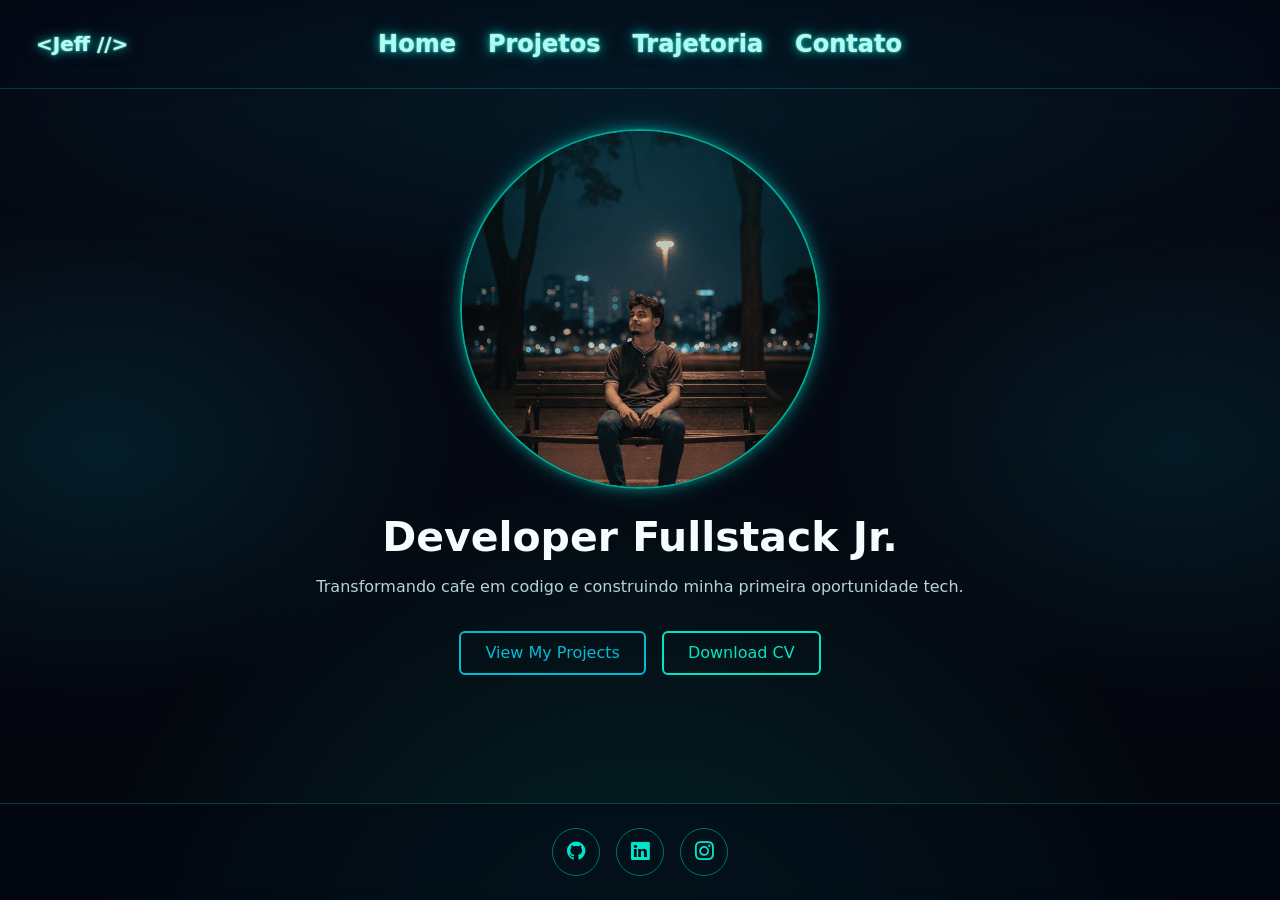
<file: siteJeff/html/index.html>
<!DOCTYPE html>
<html lang="pt-br">
<head>
    <meta charset="UTF-8">
    <meta name="viewport" content="width=device-width, initial-scale=1.0">
    <title>Jeff-Site</title>
    <link href="https://cdn.jsdelivr.net/npm/bootstrap@5.3.8/dist/css/bootstrap.min.css" rel="stylesheet" integrity="sha384-sRIl4kxILFvY47J16cr9ZwB07vP4J8+LH7qKQnuqkuIAvNWLzeN8tE5YBujZqJLB" crossorigin="anonymous">
    <link rel="stylesheet" href="../css/style.css">
    <link rel="stylesheet" href="https://cdn.jsdelivr.net/npm/bootstrap-icons@1.11.3/font/bootstrap-icons.min.css">
</head>
<body>
    <nav class="navbar navbar-expand-lg bg-transparent justify-content-center py-3 px-4">
        <div class="container-fluid position-relative">
            <a class="navbar-brand position-lg-absolute start-0 " href="#">&lt;Jeff //&gt;</a>
            <button class="navbar-toggler" type="button" data-bs-toggle="collapse" data-bs-target="#navbarNavDropdown" aria-controls="navbarNavDropdown" aria-expanded="false" aria-label="Toggle navigation">
                <span class="navbar-toggler-icon"></span>
            </button>
            <div class="collapse navbar-collapse justify-content-center" id="navbarNavDropdown">
                <ul class="navbar-nav gap-lg-3">
                    <li class="nav-item">
                        <a class="nav-link active  fs-4 fw-semibold" aria-current="page" href="#">Home</a>
                    </li>
                    <li class="nav-item">
                        <a class="nav-link fs-4 fw-semibold" href="../html/projetos.html">Projetos</a>
                    </li>
                    <li class="nav-item">
                        <a class="nav-link fs-4 fw-semibold" href="#">Trajetoria</a>
                    </li>
                    <li class="nav-item">
                        <a class="nav-link fs-4 fw-semibold" href="#">Contato</a>
                    </li>
                </ul>
            </div>
        </div>
    </nav>

    <main class="hero container text-center">
        <img src="../assets/Gemini_Generated_Image_vwq2r7vwq2r7vwq2.png" alt="Ilustracao de desenvolvedor" class="hero-image img-fluid">
        <h1 class="hero-title">Developer Fullstack Jr.</h1>
        <p class="hero-subtitle">Transformando cafe em codigo e construindo minha primeira oportunidade tech.</p>
        <div class="hero-actions d-flex flex-wrap justify-content-center gap-3">
            <a href="#" class="btn btn-outline-info px-4 py-2">View My Projects</a>
            <a href="#" class="btn btn-outline-success px-4 py-2">Download CV</a>
        </div>
    </main>
    <footer class="social-footer py-4">
      <div class="container">
        <div class="social-links d-flex justify-content-center flex-wrap gap-3">
          <a href="https://github.com/JefersonBarross" target="_blank" rel="noopener noreferrer" class="social-pill" aria-label="GitHub">
            <i class="bi bi-github"></i>
           </a>
          <a href="https://www.linkedin.com/checkpoint/lg/login?trk=hb_signin" target="_blank" rel="noopener noreferrer" class="social-pill" aria-label="linkedin">
            <i class="bi bi-linkedin"></i>
          </a>
          <a href="https://www.instagram.com/eu_jeff25?igsh=MWYwZ2Iwa3I0bWRmcw%3D%3D" target="_blank" rel="noopener noreferrer" class="social-pill" aria-label="instagram">
            <i class="bi bi-instagram"></i>
          </a>
        </div>
      </div>
    </footer>
    <script src="https://cdn.jsdelivr.net/npm/bootstrap@5.3.8/dist/js/bootstrap.bundle.min.js" integrity="sha384-FKyoEForCGlyvwx9Hj09JcYn3nv7wiPVlz7YYwJrWVcXK/BmnVDxM+D2scQbITxI" crossorigin="anonymous"></script>
    <script src="../js/js.js"></script>
</body>
</html>
</file>
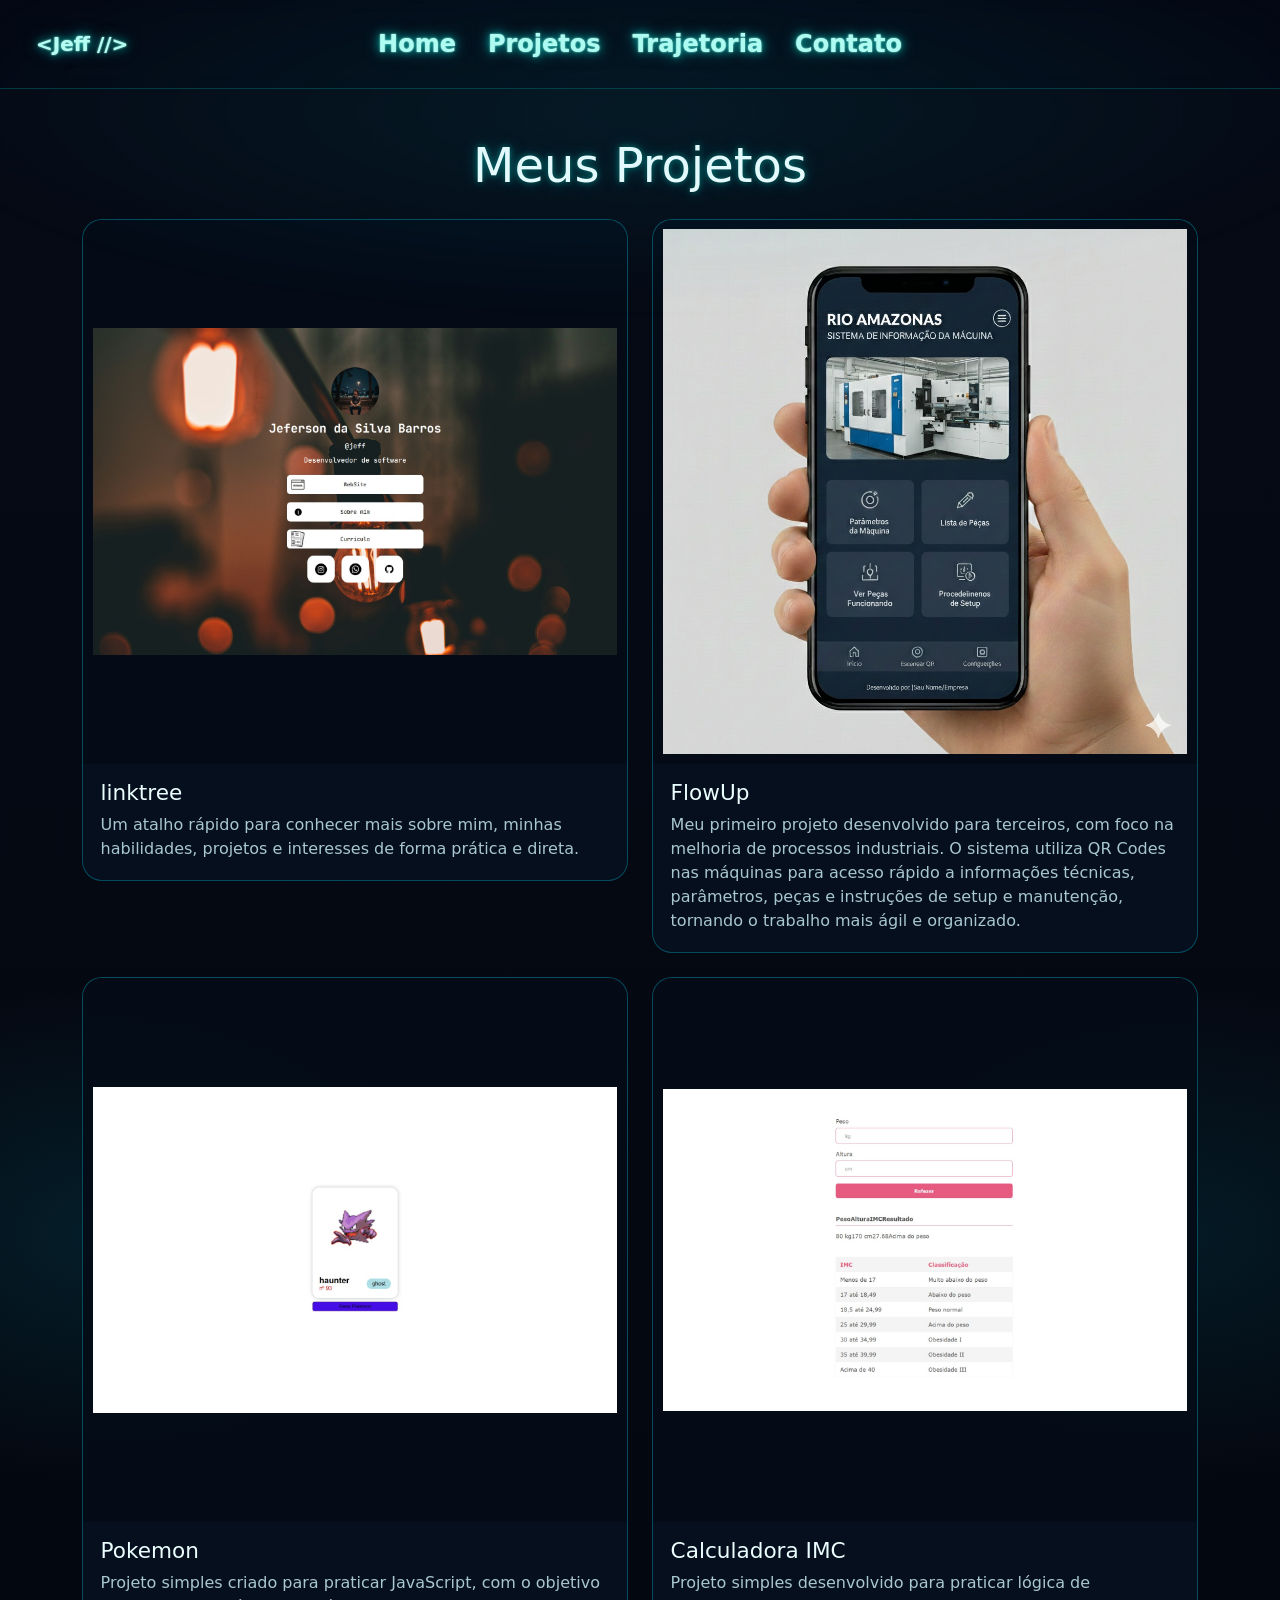
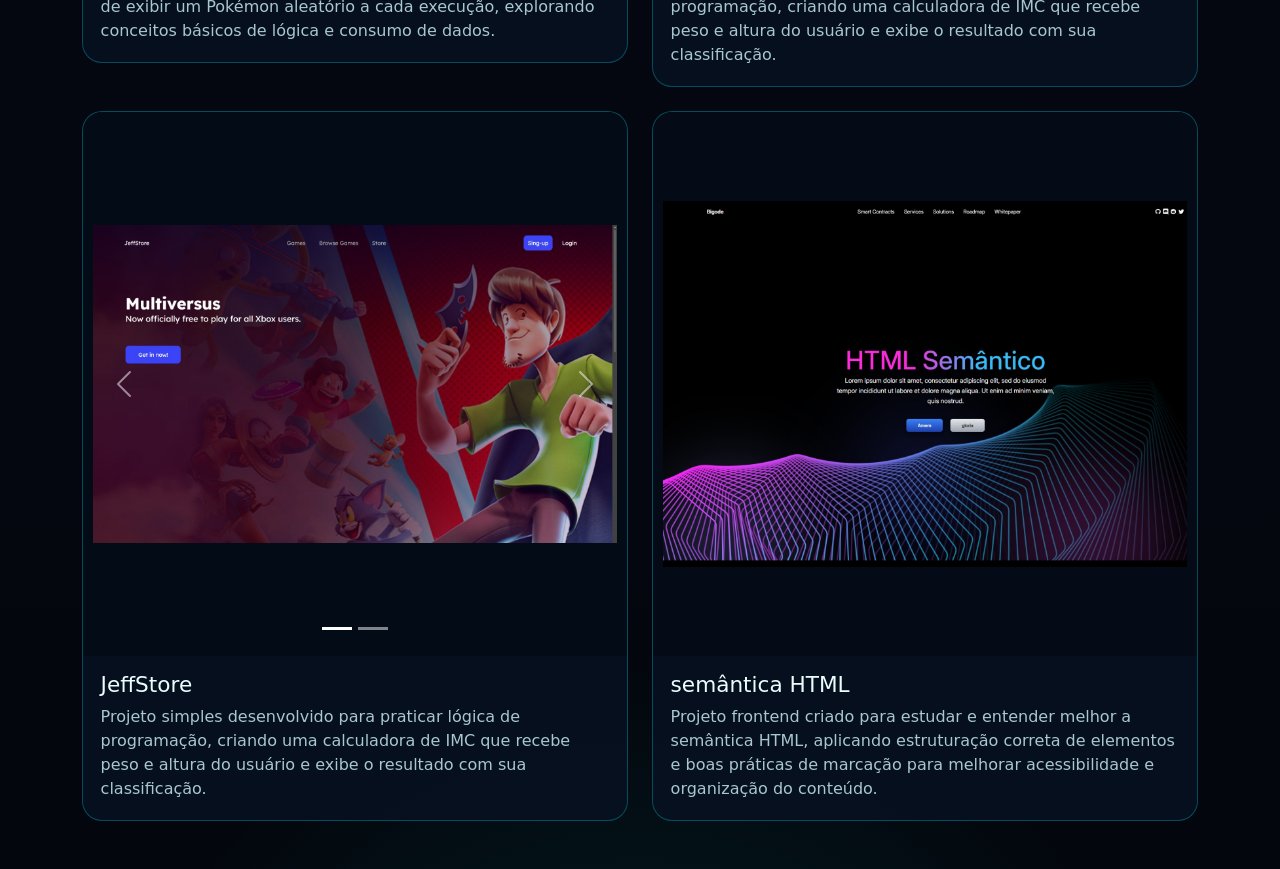
<file: siteJeff/html/projetos.html>
<!DOCTYPE html>
<html lang="pt-br">
<head>
    <meta charset="UTF-8">
    <meta name="viewport" content="width=device-width, initial-scale=1.0">
    <title>Jeff-Site</title>
    <link href="https://cdn.jsdelivr.net/npm/bootstrap@5.3.8/dist/css/bootstrap.min.css" rel="stylesheet" integrity="sha384-sRIl4kxILFvY47J16cr9ZwB07vP4J8+LH7qKQnuqkuIAvNWLzeN8tE5YBujZqJLB" crossorigin="anonymous">
    <link rel="stylesheet" href="../css/style.css">
</head>
<body>
    <nav class="navbar navbar-expand-lg bg-transparent justify-content-center py-3 px-4">
        <div class="container-fluid position-relative">
            <a class="navbar-brand position-lg-absolute start-0 " href="#">&lt;Jeff //&gt;</a>
            <button class="navbar-toggler" type="button" data-bs-toggle="collapse" data-bs-target="#navbarNavDropdown" aria-controls="navbarNavDropdown" aria-expanded="false" aria-label="Toggle navigation">
                <span class="navbar-toggler-icon"></span>
            </button>
            <div class="collapse navbar-collapse justify-content-center" id="navbarNavDropdown">
                <ul class="navbar-nav gap-lg-3">
                    <li class="nav-item">
                        <a class="nav-link active  fs-4 fw-semibold" aria-current="page" href="../html/index.html">Home</a>
                    </li>
                    <li class="nav-item">
                        <a class="nav-link fs-4 fw-semibold" href="../html/projetos.html">Projetos</a>
                    </li>
                    <li class="nav-item">
                        <a class="nav-link fs-4 fw-semibold" href="#">Trajetoria</a>
                    </li>
                    <li class="nav-item">
                        <a class="nav-link fs-4 fw-semibold" href="#">Contato</a>
                    </li>
                </ul>
            </div>
        </div>
    </nav>
    <main class="projects-page container py-5">
        <section class="projects-section">
            <h1 class="projects-title text-center mb-4">Meus Projetos</h1>
            <div class="row g-4">
                <div class="col-12 col-md-6">
                    <article class="project-card">
                        <img src="../assets/linktree.jpeg" alt="imagem do primeiro projeto" class="project-image">
                        <div class="project-content">
                            <h2 class="project-name">linktree</h2>
                            <p class="project-desc">Um atalho rápido para conhecer mais sobre mim, minhas habilidades, projetos e interesses de forma prática e direta.</p>
                        </div>
                    </article>
                </div>
                <div class="col-12 col-md-6">
                    <article class="project-card">
                        <img src="../assets/FlowUp.jpeg" alt="Projeto Frontend" class="project-image">
                        <div class="project-content">
                            <h2 class="project-name">FlowUp</h2>
                            <p class="project-desc">Meu primeiro projeto desenvolvido para terceiros, com foco na melhoria de processos industriais. O sistema utiliza QR Codes nas máquinas para acesso rápido a informações técnicas, parâmetros, peças e instruções de setup e manutenção, tornando o trabalho mais ágil e organizado.</p>
                        </div>
                    </article>
                </div>
                <div class="col-12 col-md-6">
                    <article class="project-card">
                        <img src="../assets/pokemon.jpeg" alt="Projeto Frontend" class="project-image">
                        <div class="project-content">
                            <h2 class="project-name">Pokemon</h2>
                            <p class="project-desc">Projeto simples criado para praticar JavaScript, com o objetivo de exibir um Pokémon aleatório a cada execução, explorando conceitos básicos de lógica e consumo de dados.</p>
                        </div>
                    </article>
                </div>
                <div class="col-12 col-md-6">
                    <article class="project-card">
                        <img src="../assets/imc.jpeg" alt="Projeto Frontend" class="project-image">
                        <div class="project-content">
                            <h2 class="project-name">Calculadora IMC</h2>
                            <p class="project-desc">Projeto simples desenvolvido para praticar lógica de programação, criando uma calculadora de IMC que recebe peso e altura do usuário e exibe o resultado com sua classificação.</p>
                        </div>
                    </article>
                </div>
    <div class="col-12 col-md-6">
        <article class="project-card">
                <div id="carouselJeffStore" class="carousel slide" data-bs-ride="carousel">
                    <div class="carousel-indicators">
                        <button type="button" data-bs-target="#carouselJeffStore" data-bs-slide-to="0" class="active" aria-current="true" aria-label="Slide 1"></button>
                        <button type="button" data-bs-target="#carouselJeffStore" data-bs-slide-to="1" aria-label="Slide 2"></button>
                    </div>
                    <div class="carousel-inner">
                        <div class="carousel-item active">
                        <img src="../assets/store.jpeg" class="project-image d-block w-100" alt="JeffStore tela 1">
                    </div>
                    <div class="carousel-item">
                        <img src="../assets/store1.jpeg" class="project-image d-block w-100" alt="JeffStore tela 2">
                    </div>
                </div>
                <button class="carousel-control-prev" type="button" data-bs-target="#carouselJeffStore" data-bs-slide="prev">
                    <span class="carousel-control-prev-icon" aria-hidden="true"></span>
                    <span class="visually-hidden">Anterior</span>
                </button>
                <button class="carousel-control-next" type="button" data-bs-target="#carouselJeffStore" data-bs-slide="next">
                    <span class="carousel-control-next-icon" aria-hidden="true"></span>
                    <span class="visually-hidden">Próximo</span>
                </button>
                </div>
        <div class="project-content">
            <h2 class="project-name">JeffStore</h2>
            <p class="project-desc">Projeto simples desenvolvido para praticar lógica de programação, criando uma calculadora de IMC que recebe peso e altura do usuário e exibe o resultado com sua classificação.</p>
        </div>
        </article>
    </div>
    <div class="col-12 col-md-6">
        <article class="project-card">
            <img src="../assets/semantica.jpeg" alt="Projeto Frontend" class="project-image">
                <div class="project-content">
                    <h2 class="project-name">semântica HTML</h2>
                    <p class="project-desc">Projeto frontend criado para estudar e entender melhor a semântica HTML, aplicando estruturação correta de elementos e boas práticas de marcação para melhorar acessibilidade e organização do conteúdo.</p>
                </div>
            </div>
        </section>
    </main>
    <script src="https://cdn.jsdelivr.net/npm/bootstrap@5.3.8/dist/js/bootstrap.bundle.min.js" integrity="sha384-FKyoEForCGlyvwx9Hj09JcYn3nv7wiPVlz7YYwJrWVcXK/BmnVDxM+D2scQbITxI" crossorigin="anonymous"></script></body>
</html>
</file>
<file: siteJeff/css/style.css>
:root {
  --bg-deep: #04070f;
  --bg-mid: #071425;
  --cyan: #00bcd4;
  --mint: #00e5c7;
  --mint-soft: #8ff7ea;
}

html,
body {
  min-height: 100%;
}

body {
  min-height: 100vh;
  display: flex;
  flex-direction: column;
}

.hero {
  flex: 1;
}



body {
  margin: 0;
  color: #d7f8ff;
  background:
    radial-gradient(60rem 60rem at 50% 115%, rgba(0, 229, 199, 0.15), transparent 60%),
    radial-gradient(32rem 22rem at 8% 50%, rgba(0, 188, 212, 0.12), transparent 70%),
    radial-gradient(32rem 22rem at 92% 50%, rgba(0, 188, 212, 0.1), transparent 70%),
    linear-gradient(180deg, #060a15 0%, #03060d 100%);
  position: relative;
  overflow-x: hidden;
}

body::before {
  content: "";
  position: fixed;
  inset: 0;
  pointer-events: none;
  background-image:
    linear-gradient(rgba(0, 229, 199, 0.06) 1px, transparent 1px),
    linear-gradient(90deg, rgba(0, 188, 212, 0.05) 1px, transparent 1px);
  background-size: 56px 56px;
  opacity: 0.18;
}

body::after {
  content: "";
  position: fixed;
  inset: -10% -10% auto -10%;
  height: 45vh;
  pointer-events: none;
  background: radial-gradient(ellipse at center, rgba(0, 188, 212, 0.16), transparent 70%);
  filter: blur(24px);
  opacity: 0.6;
}

.navbar {
  background-color: rgba(3, 9, 20, 0.45) !important;
  backdrop-filter: blur(8px);
  border-bottom: 1px solid rgba(0, 229, 199, 0.22);
}

.navbar .navbar-brand,
.navbar .nav-link,
.navbar .dropdown-item {
  color: #b8fff4 !important;
  font-weight: 600;
  text-shadow:
    0 0 2px rgba(184, 255, 244, 0.95),
    0 0 8px rgba(0, 229, 199, 0.75),
    0 0 16px rgba(0, 188, 212, 0.55);
}

.navbar .navbar-brand:hover,
.navbar .nav-link:hover,
.navbar .dropdown-item:hover {
  color: #eaffff !important;
  text-shadow:
    0 0 3px rgba(234, 255, 255, 1),
    0 0 10px rgba(143, 247, 234, 0.9),
    0 0 22px rgba(0, 188, 212, 0.75);
}



@media (min-width: 992px) {
  .navbar .container-fluid {
    min-height: 56px;
  }

  .navbar #navbarNavDropdown {
    position: absolute;
    left: 50%;
    transform: translateX(-50%);
    width: max-content;
    flex-grow: 0;
  }
}

.hero {
  padding-top: 2.5rem;
  padding-bottom: 4rem;
  display: flex;
  flex-direction: column;
  align-items: center;
}

.hero-image {
  width: clamp(220px, 34vw, 360px);
  aspect-ratio: 1 / 1;
  margin: 0 auto;
  display: block;
  object-fit: cover;
  object-position: center;
  border-radius: 50%;
  border: 2px solid rgba(0, 229, 199, 0.7);
  box-shadow:
    0 0 12px rgba(0, 229, 199, 0.45),
    0 0 28px rgba(0, 188, 212, 0.25);
  filter: saturate(1.05);
}

.hero-title {
  margin-top: 1.5rem;
  margin-bottom: 0.8rem;
  font-size: clamp(1.8rem, 3.2vw, 3rem);
  font-weight: 700;
  color: #f4feff;
}

.hero-subtitle {
  max-width: 720px;
  margin: 0 auto 2rem;
  color: #b8d2da;
}

.hero-actions .btn {
  border-width: 2px;
}

.hero-actions .btn-outline-info {
  color: var(--cyan);
  border-color: var(--cyan);
}

.hero-actions .btn-outline-info:hover {
  color: #04131f;
  background-color: var(--cyan);
}

.hero-actions .btn-outline-success {
  color: var(--mint);
  border-color: var(--mint);
}

.hero-actions .btn-outline-success:hover {
  color: #04131f;
  background-color: var(--mint);
}

.social-footer{
  background-color: rgba(3, 9, 20, 0.55);
  border-top: 1px solid rgba(0, 229, 199, 0.25);
  backdrop-filter: blur(6px);
  position: relative;
}

.social-pill{
  display: inline-flex;
  align-items: center;
  gap: 0.5rem;
  padding: 0.5rem 0.95rem;
  justify-content: center;
  width: 48px;
  height: 48px;
  border-radius: 999px;
  border: 1px solid rgba(0, 229, 199, 0.45);
  color: var(--mint);
  background: rgba(0, 188, 212, 0,08);
  text-decoration: none;
  box-shadow: 0 0 0 rgba(0, 229, 199, 0);
  transition: transform 0.2s ease, box-shadow 0.2s ease, border-color 0.2s ease, color 0.2s ease, background-color 0.2s ease;
}
.social-pill i {
  font-size: 1.15rem;
  line-height: 1;
}

.social-pill:hover{
  transform: translateY(-2px);
  color: var (--mint-soft);
  border-color: rgba(143, 247, 234, 0.85);
  background: rgba(0, 229, 199, 0.14);
  box-shadow: 0 0 12px rgba(0, 229, 199, 0.35), 0 0 24px rgba(0, 188, 212, 0.22);
}

.social-pill:focus-visible {
  outline: 2px solid var(--cyan);
  outline-offset: 3px;
}

@media (max-width: 576px) {
  .social-links {
    gap: 0.75rem !important;
  }

  .social-pill {
    width: 44px;
    height: 44px;
  }
}

/*Pagina Projetos*/

.project-page{
  flex: 1;
}

.projects-title{
  font-size: clamp(2rem,4vw, 3rem);
  color: #f3feff;
  text-shadow: 0 0 6px rgba(0, 229, 199, 0.45), 0 0 16px rgba(0, 188, 212, 0.35);
}
.btn-filter {
  color: var(--mint);
  border: 1px solid rgba(0, 229, 199, 0.55);
  background: rgba(0, 188, 212, 0.08);
  min-width: 110px;
}

.btn-filter:hover,
.btn-filter.active {
  color: #04131f;
  background: var(--mint);
  box-shadow: 0 0 10px rgba(0, 229, 199, 0.45);
}

.project-card {
  background: rgba(8, 18, 34, 0.82);
  border: 1px solid rgba(0, 188, 212, 0.35);
  border-radius: 20px;
  overflow: hidden;
  box-shadow: 0 0 0 rgba(0, 229, 199, 0);
  transition: transform 0.25s ease, box-shadow 0.25s ease, border-color 0.25s ease;
}

.project-card:hover {
  transform: translateY(-6px);
  border-color: rgba(143, 247, 234, 0.75);
  box-shadow: 0 0 16px rgba(0, 229, 199, 0.28), 0 0 30px rgba(0, 188, 212, 0.2);
}

.project-image {
  width: 100%;
  aspect-ratio: 1 / 1;   /* deixa sempre quadrada */
  object-fit: contain;   /* mostra a imagem inteira */
  object-position: center;
  display: block;
  background: rgba(4, 10, 20, 0.7); /* fundo para sobras */
  padding: 0.60rem;      /* respiro visual */
}

.project-content {
  padding: 1rem 1.1rem 1.2rem;
}

.project-name {
  font-size: 1.35rem;
  color: #ebfeff;
  margin-bottom: 0.45rem;
}

.project-desc {
  margin: 0;
  color: #a8c7cf;
}
</file>
